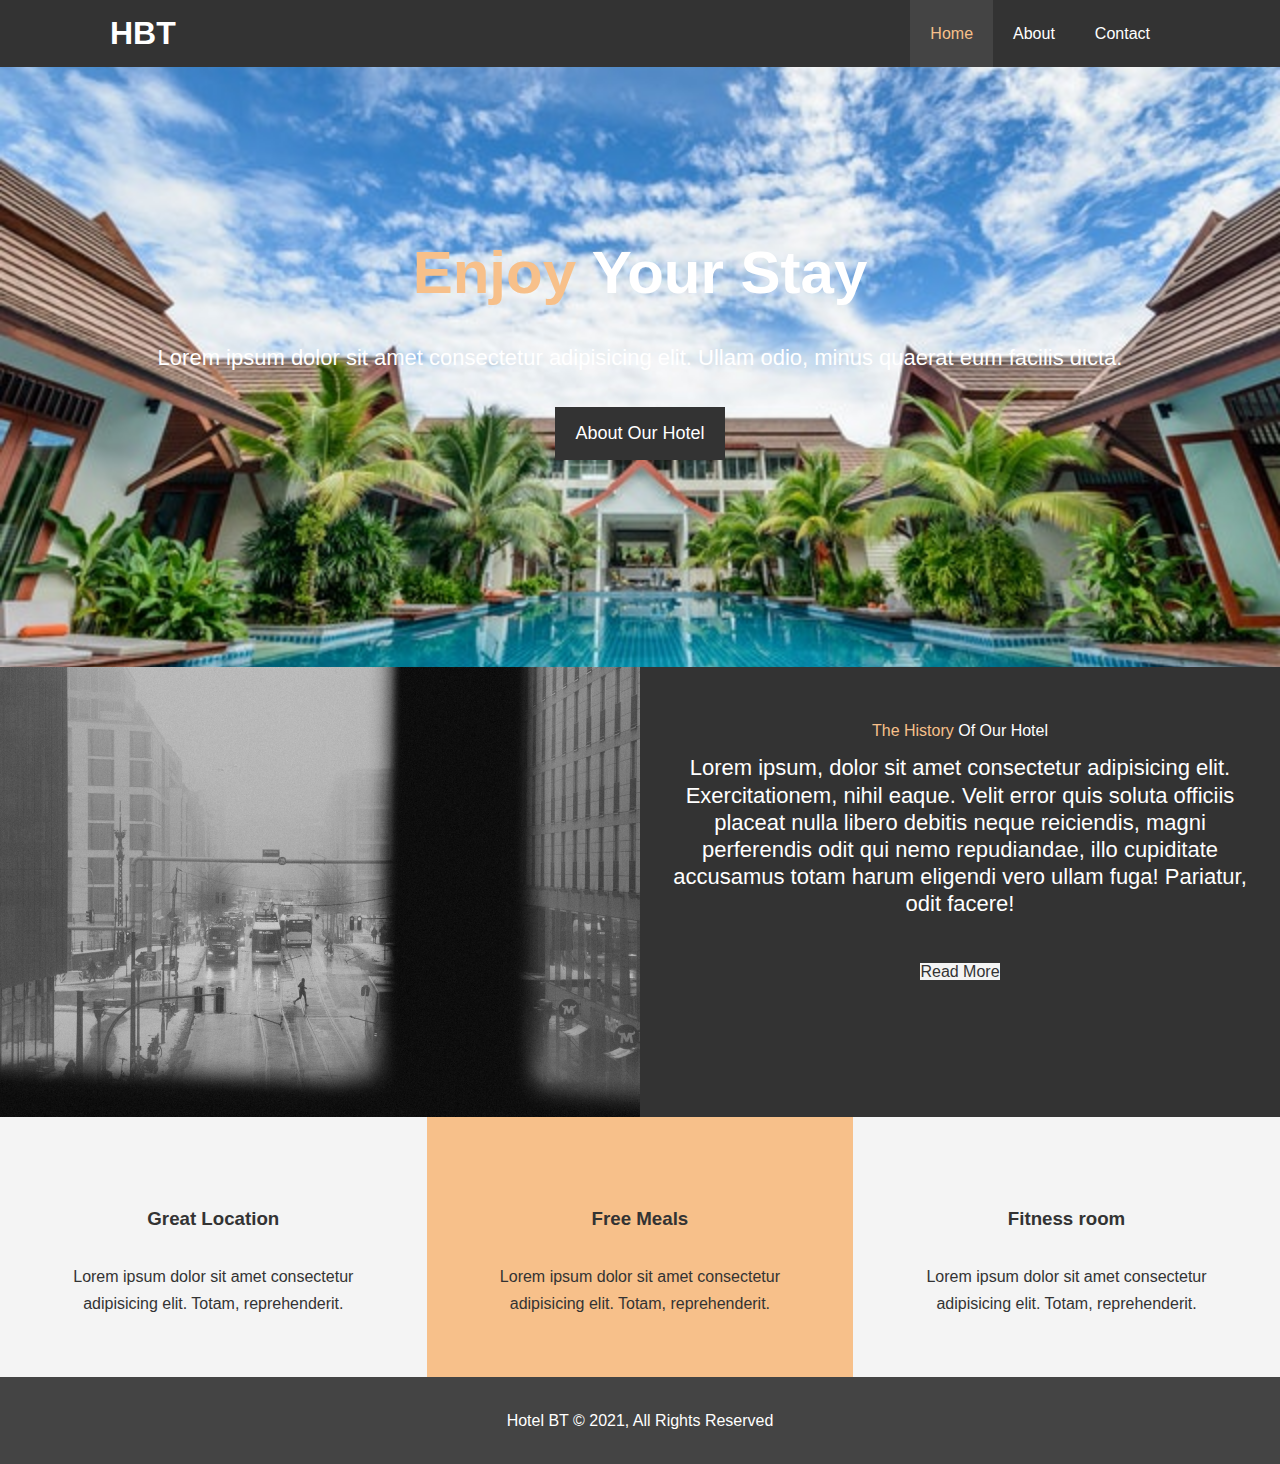
<file: index.html>
<!DOCTYPE html>
<html lang="en">
<head>
    <meta charset="UTF-8">
    <meta http-equiv="X-UA-Compatible" content="IE=edge">
    <meta name="viewport" content="width=device-width, initial-scale=1.0">
    <script defer src="https://friconix.com/cdn/friconix.js"> </script> 
    <link rel="stylesheet" href="./css/style.css">
    <link rel="stylesheet" media="screen and (max-width:768px)" href="./css/mobile.css">
    <title>Hotel BT | Wellcome</title>
</head>
<body>
    <header>
        <nav id='navbar'>
            <div class="container">
            <h1 class="logo"><a href="index.html">HBT</a></h1>
            <ul>
                <li><a class='current' href="index.html">Home</a></li>
                <li><a href="about.html">About</a></li>
                <li><a href="contact.html">Contact</a></li>
            </ul>
            </div>
        </nav>
        <div id="showcase">
            <div class="container">
                <div class="showcase-content">
                    <h1><span class="text-primary">Enjoy</span> Your Stay</h1>
                    <p class='lead'>Lorem ipsum dolor sit amet consectetur adipisicing elit. Ullam odio, minus quaerat eum facilis dicta.</p>
                    <a class='btn' href="about.html">About Our Hotel</a>
                </div>
            </div>
        </div>
    </header>
    <section id="home-info" class='bg-dark'>
        <div class="info-img"></div>
        <div class="info-content"><span class="text-primary">The History</span> Of Our Hotel
        <p class="lead">Lorem ipsum, dolor sit amet consectetur adipisicing elit. Exercitationem, nihil eaque. Velit error quis soluta officiis placeat nulla libero debitis neque reiciendis, magni perferendis odit qui nemo repudiandae, illo cupiditate accusamus totam harum eligendi vero ullam fuga! Pariatur, odit facere!</p>
        <a href="about.html" class="btn-light">Read More</a>
        </div>
    </section>
    <section id="features">
        <div class="box bg-light">
            <i class="fi-xnsuxl-house-solid"></i>
            <h3>Great Location</h3>
            <p>Lorem ipsum dolor sit amet consectetur adipisicing elit. Totam, reprehenderit.</p>
        </div>
        <div class="box bg-primary">
            <i class="fi-xnsuxl-dot-restaurant"></i>
            <h3>Free Meals</h3>
            <p>Lorem ipsum dolor sit amet consectetur adipisicing elit. Totam, reprehenderit.</p>
        </div>
        <div class="box bg-light">
            <i class="fi-xnsuhl-syringe-solid"></i>
            <h3>Fitness room</h3>
            <p>Lorem ipsum dolor sit amet consectetur adipisicing elit. Totam, reprehenderit.</p>
        </div>
    </section>
    <div class="clr"></div>
    <footer id="main-footer">
        <p>Hotel BT &copy; 2021, All Rights Reserved</p>
    </footer>
</body>
</html>
</file>
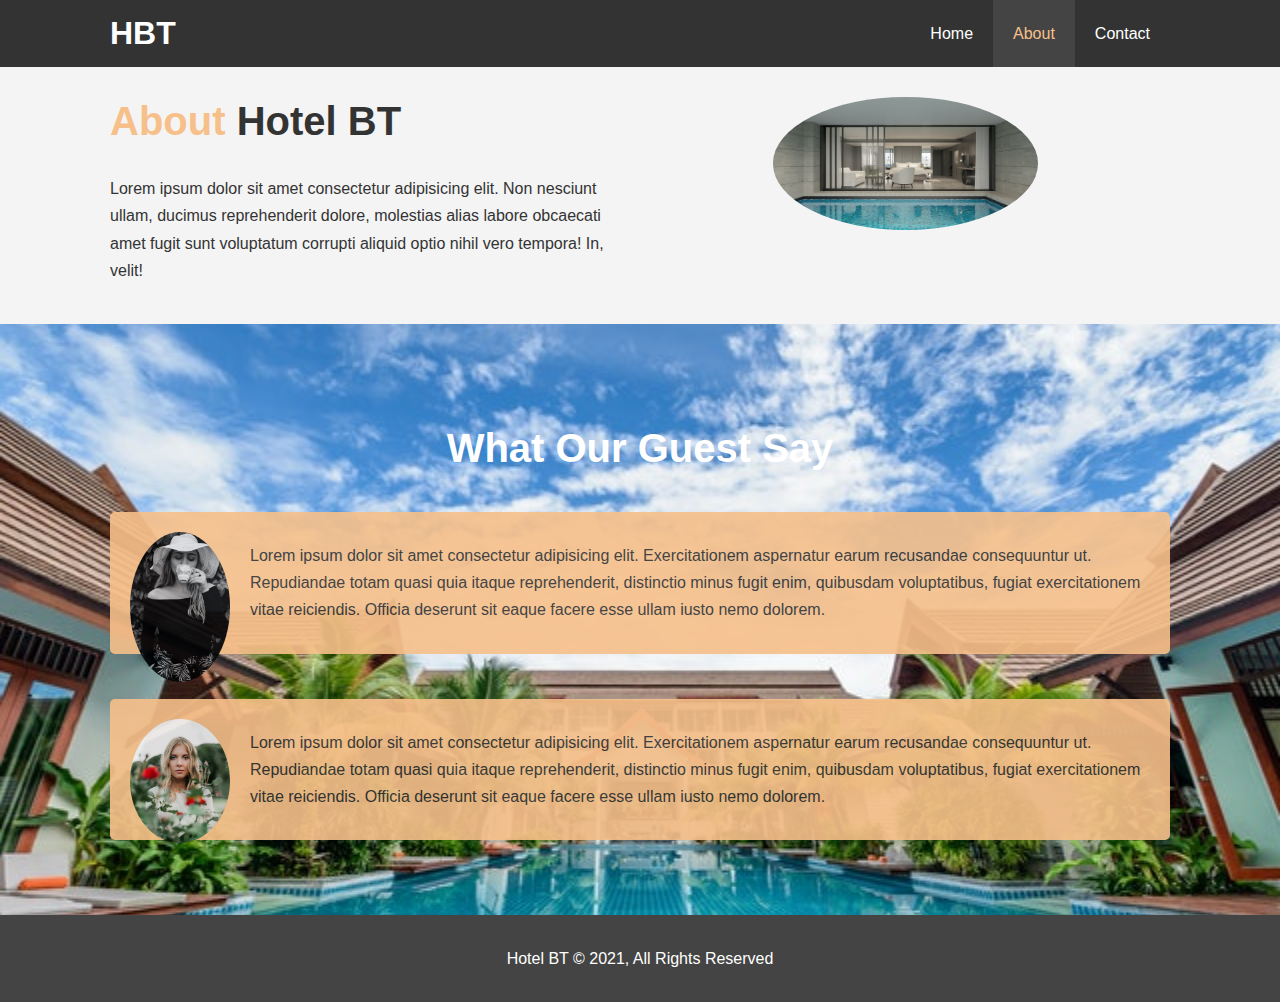
<file: about.html>
<!DOCTYPE html>
<html lang="en">
<head>
    <meta charset="UTF-8">
    <meta http-equiv="X-UA-Compatible" content="IE=edge">
    <meta name="viewport" content="width=device-width, initial-scale=1.0">
    <link rel="stylesheet" href="./css/style.css">
    <link rel="stylesheet" media="screen and (max-width:768px)" href="./css/mobile.css">
    <title>Hotel BT | About</title>
</head>
<body>
    <header>
        <nav id='navbar'>
            <div class="container">
            <h1 class="logo"><a href="index.html">HBT</a></h1>
            <ul>
                <li><a href="index.html">Home</a></li>
                <li><a class='current' href="about.html">About</a></li>
                <li><a href="contact.html">Contact</a></li>
            </ul>
            </div>
        </nav>
        
    </header>

    <section id="about-info" class='bg-light'>
        <div class="container">
            <div class="info-left py-3">
                <h1 class='l-heading'><span class="text-primary">About</span> Hotel BT</h1>
                <p>Lorem ipsum dolor sit amet consectetur adipisicing elit. Non nesciunt ullam, ducimus reprehenderit dolore, molestias alias labore obcaecati amet fugit sunt voluptatum corrupti aliquid optio nihil vero tempora! In, velit!</p>
            </div>
            <div class="info-right py-3">
                <img src="./img/hotelii.jpg" alt="hotel">
            </div>
        </div>
    </section>
    <div class="clr"></div>
    <section id="testimonials" class='py-3'>
        <div class="container">
            <h2 class="l-heading">What Our Guest Say</h2>

            <div class="testimonial bg-primary">
                <img src="./img/img.jpg" alt="Kunda">
                <p>Lorem ipsum dolor sit amet consectetur adipisicing elit. Exercitationem aspernatur earum recusandae consequuntur ut. Repudiandae totam quasi quia itaque reprehenderit, distinctio minus fugit enim, quibusdam voluptatibus, fugiat exercitationem vitae reiciendis. Officia deserunt sit eaque facere esse ullam iusto nemo dolorem.</p>
            </div>
            <div class="testimonial bg-primary">
                <img src="./img/imgi.jpg" alt="Pica">
                <p>Lorem ipsum dolor sit amet consectetur adipisicing elit. Exercitationem aspernatur earum recusandae consequuntur ut. Repudiandae totam quasi quia itaque reprehenderit, distinctio minus fugit enim, quibusdam voluptatibus, fugiat exercitationem vitae reiciendis. Officia deserunt sit eaque facere esse ullam iusto nemo dolorem.</p>
            </div>
        </div>
    </section>
    <footer id="main-footer">
        <p>Hotel BT &copy; 2021, All Rights Reserved</p>
    </footer>
</body>
</html>
</file>
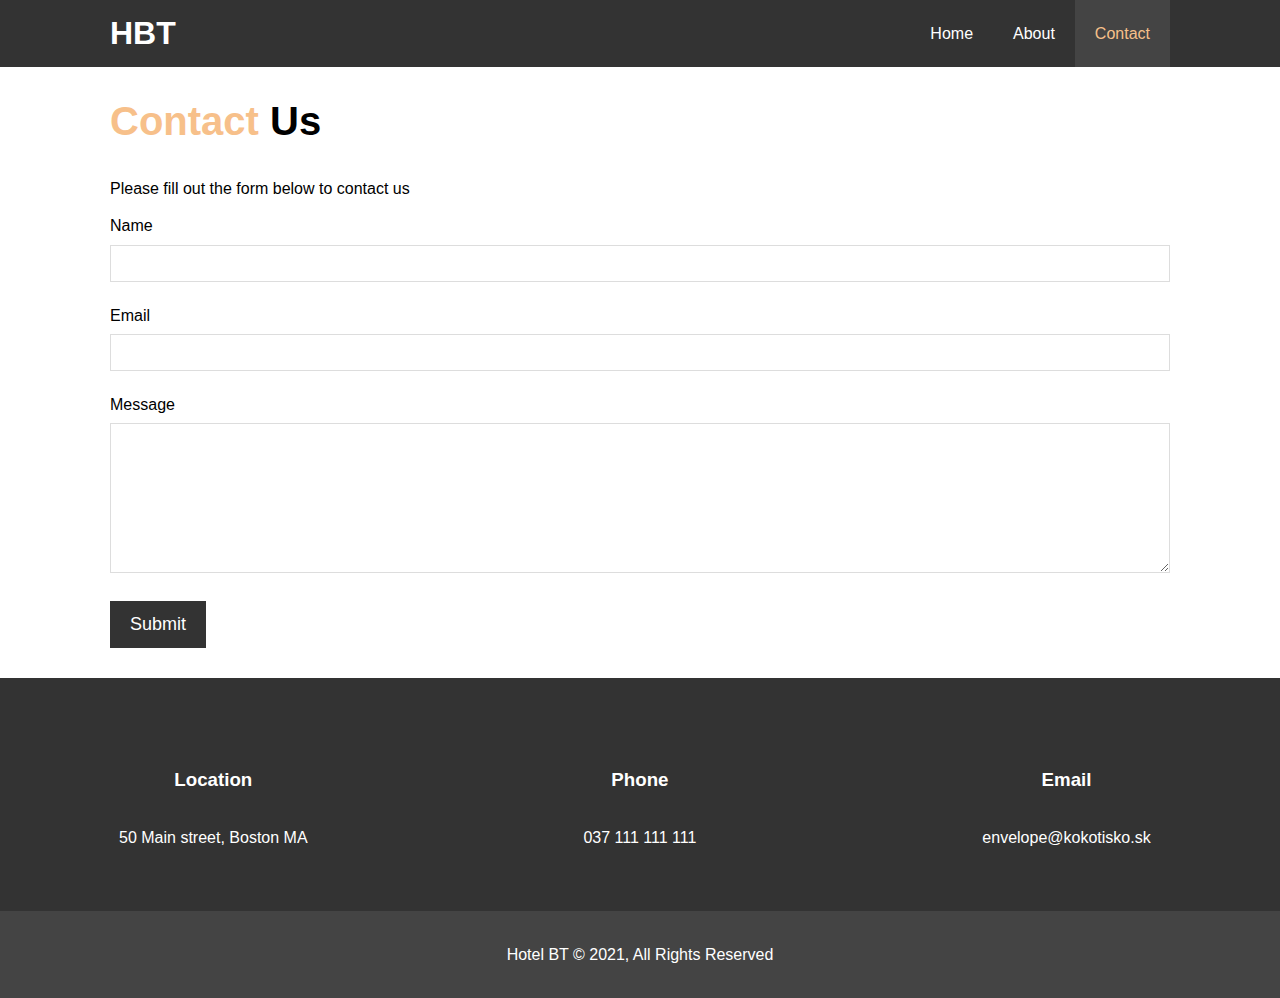
<file: contact.html>
<!DOCTYPE html>
<html lang="en">
<head>
    <meta charset="UTF-8">
    <meta http-equiv="X-UA-Compatible" content="IE=edge">
    <meta name="viewport" content="width=device-width, initial-scale=1.0">
    <script defer src="https://friconix.com/cdn/friconix.js"> </script> 
    <link rel="stylesheet" href="./css/style.css">
    <link rel="stylesheet" media="screen and (max-width:768px)" href="./css/mobile.css">
    <title>Hotel BT | Contact</title>
</head>
<body>
    <header>
        <nav id='navbar'>
            <div class="container">
            <h1 class="logo"><a href="index.html">HBT</a></h1>
            <ul>
                <li><a href="index.html">Home</a></li>
                <li><a href="about.html">About</a></li>
                <li><a class='current' href="contact.html">Contact</a></li>
            </ul>
            </div>
        </nav>        
    </header>
    <section id="contact-form" class="py-3">
        <div class="container">
            <h1 class="l-heading">
                <span class="text-primary">Contact</span> Us
            </h1>
            <p>Please fill out the form below to contact us</p>
            <form action="process.php">
                <div class="form-group">
                    <label for="name">Name</label>
                    <input type="text" name="name" id="name">
                </div>
                <div class="form-group">
                    <label for="email">Email</label>
                    <input type="email" name="email" id="email">
                </div>
                <div class="form-group">
                    <label for="message">Message</label>
                    <textarea type="email" name="message" id="message"></textarea>
                </div>
                <button type="submit" class='btn'>Submit</button>
            </form>
        </div>
    </section>
    <section id="features">
    <div id="contact">
        <div class="box bg-dark">
            <i class="fi-xnsuxl-house-solid"></i>
            <h3>Location</h3>
            <p>50 Main street, Boston MA</p>
        </div>
        <div class="box bg-dark">
            <i class="fi-xnsrxl-phone-solid"></i>
            <h3>Phone</h3>
            <p>037 111 111 111</p>
        </div>
        <div class="box bg-dark">
            <i class="fi-xwsuxl-envelope-solid"></i>
            <h3>Email</h3>
            <p>envelope@kokotisko.sk</p>
        </div>
    </div>
        <div class="clr"></div>
    </section>
    <footer id="main-footer">
        <p>Hotel BT &copy; 2021, All Rights Reserved</p>
    </footer>
</body>
</html>
</file>
<file: css/mobile.css>
#navbar .logo{
    float:none;
    text-align:center;
}
#navbar ul, 
#navbar ul li{
    float:none;
}
#navbar ul li a{
    padding:5px;
    border-bottom:#444 dotted 1px;
}
/* showcase */
#showcase{
    height:100%;
}
#showcase .showcase-content{
    padding-top:70px;
    padding-bottom:30px;
}
/* home info */
#home-info{
    height:550px;
}
#home-info .info-img{
    display:none;
}
#home-info .info-content{
    float:none;
    width:100%;
}
/* boxes */
.box{
    float:none;
    width:100%;
}
/* about */
#about-info .info-right,
#about-info .info-left{
    float:none;
    width:100%;
}
#about-info .info-right{
    margin-top:30px;
}
.l-heading{
    text-align:center;
}
/* contact */
#contact .box{
    border-bottom:#444 dotted 3px;
}
#contact .box:last-child{
    border-bottom:none;
}
</file>
<file: css/style.css>
/* css reset */
*{
    padding:0;
    margin:0;
    box-sizing:border-box;
}
/* main styling */
html,body{
    font-family:'Segoe UI', Tahoma, Geneva, Verdana, sans-serif;
    line-height:1.7em;
}
a{
    color:#333;
    text-decoration:none;
}
h1,h2,h3{
    padding-bottom:20px;
}
p{
    margin:10px 0;
}
/* utility classes */
.container{
    margin:auto;
    max-width:1100px;
    overflow:auto;
    padding:0 20px;
}
.text-primary{
    color:#f7c08a;
}
.lead{
    font-size:22px;
}
.btn{
    display:inline-block;
    font-size:18px;
    color:#fff;
    background:#333;
    padding:13px 20px;
    border:none;
    cursor:pointer;
}
.btn:hover{
    background:#f7c08a;
    color:#333;
}
.btn-light{
    background:#f4f4f4;
    color:#333;
}
.bg-dark{
    background:#333;
    color:#fff;
}
.bg-gray{
    background:#c4c4c4;
    color:#333;
}
.bg-light{
    background:#f4f4f4;
    color:#333;
}
.bg-primary{
    background:#f7c08a;
    color:#333;
}
.clr{
    clear:both;
}
.l-heading{
    font-size:40px;
    line-height:1.2;
}
/* Pdding */
.py-1{padding:10px 0;}
.py-2{padding:20px 0;}
.py-3{padding:30px 0;}

/* navbar */
#navbar{
    background:#333;
    color:#fff;
    overflow:auto;
}
#navbar a{
    color:#fff;
}
#navbar .logo{
    float:left;
    padding-top:20px;
}
#navbar ul{
    float:right;
}
#navbar ul li{
    float:left;
    list-style:none;
}
#navbar ul li a{
    display:block;
    padding:20px;
    text-align:center;
}
#navbar ul li a:hover,
#navbar ul li a.current{
    background:#444;
    color:#f7c08a;
}
/* Showcase */
#showcase{
    background:url('../img/showcase.jpg') no-repeat center center/cover;
    height:600px;
}
#showcase .showcase-content{
    color: #fff;
    text-align:center;
    padding-top:170px;
}
#showcase .showcase-content h1{
    font-size:60px;
    line-height:1.2em;
}
#showcase .showcase-content p{
    padding-bottom:20px;
    line-height:1.7em;
}
/* Home Info */
#home-info{
    height:450px;
}
#home-info .info-img{
    float:left;
    width:50%;
    background:url('../img/i1.jpg') no-repeat center center/cover;
    min-height:100%;
}
#home-info .info-content{
    float:right;
    width:50%;
    height:100%;
    padding: 50px 30px;
    overflow:hidden;
    text-align:center;
}
#home-info .info-content p{
    padding-bottom:30px;
}
/* features */
.box{
    float:left;
    width:33.33%;
    padding:50px;
    padding:50px;
    text-align:center;
}
.box i{
    display:inline-block;
    margin-bottom:30px;
}
/* About Info */
#about-info .info-right{
    float:right;
    width:50%;
    min-height:100%;
}
#about-info .info-right img{
    display:block;
    margin:auto;
    width:50%;
    border-radius:50%;
}
#about-info .info-left{
    float:left;
    width:50%;
    min-height:100%;
}
/* Testimonials */
#testimonials{
    height:100%;
    background:url('../img/showcase.jpg') no-repeat center
    /cover;
    padding-top:100px;
}
#testimonials h2{
    color:#fff;
    text-align:center;
    padding-bottom:40px;
}
#testimonials .testimonial {
    padding:20px;
    margin-bottom:45px;
    border-radius:5px;
    opacity:0.9;
}
#testimonials .testimonial img{
    width:100px;
    float:left;
    margin-right:20px;
    border-radius:50%;
}
/* Contact Form */
#contact-form .form-group{
    margin-bottom:20px;
}
#contact-form label{
    display:block;
    margin-bottom:5px;
}
#contact-form input, #contact-form textarea{
    width:100%;
    padding:10px;
    border:1px #ddd solid;
}
#contact-form input:focus,
#contact-form textarea:focus{
    outline:none;
    border-color:#f7c08a;
}
#contact-form textarea{
    height:150px;
}
/* footer */
#main-footer{
    text-align:center;
    background:#444;
    color:#fff;
    padding:20px;
}
</file>
